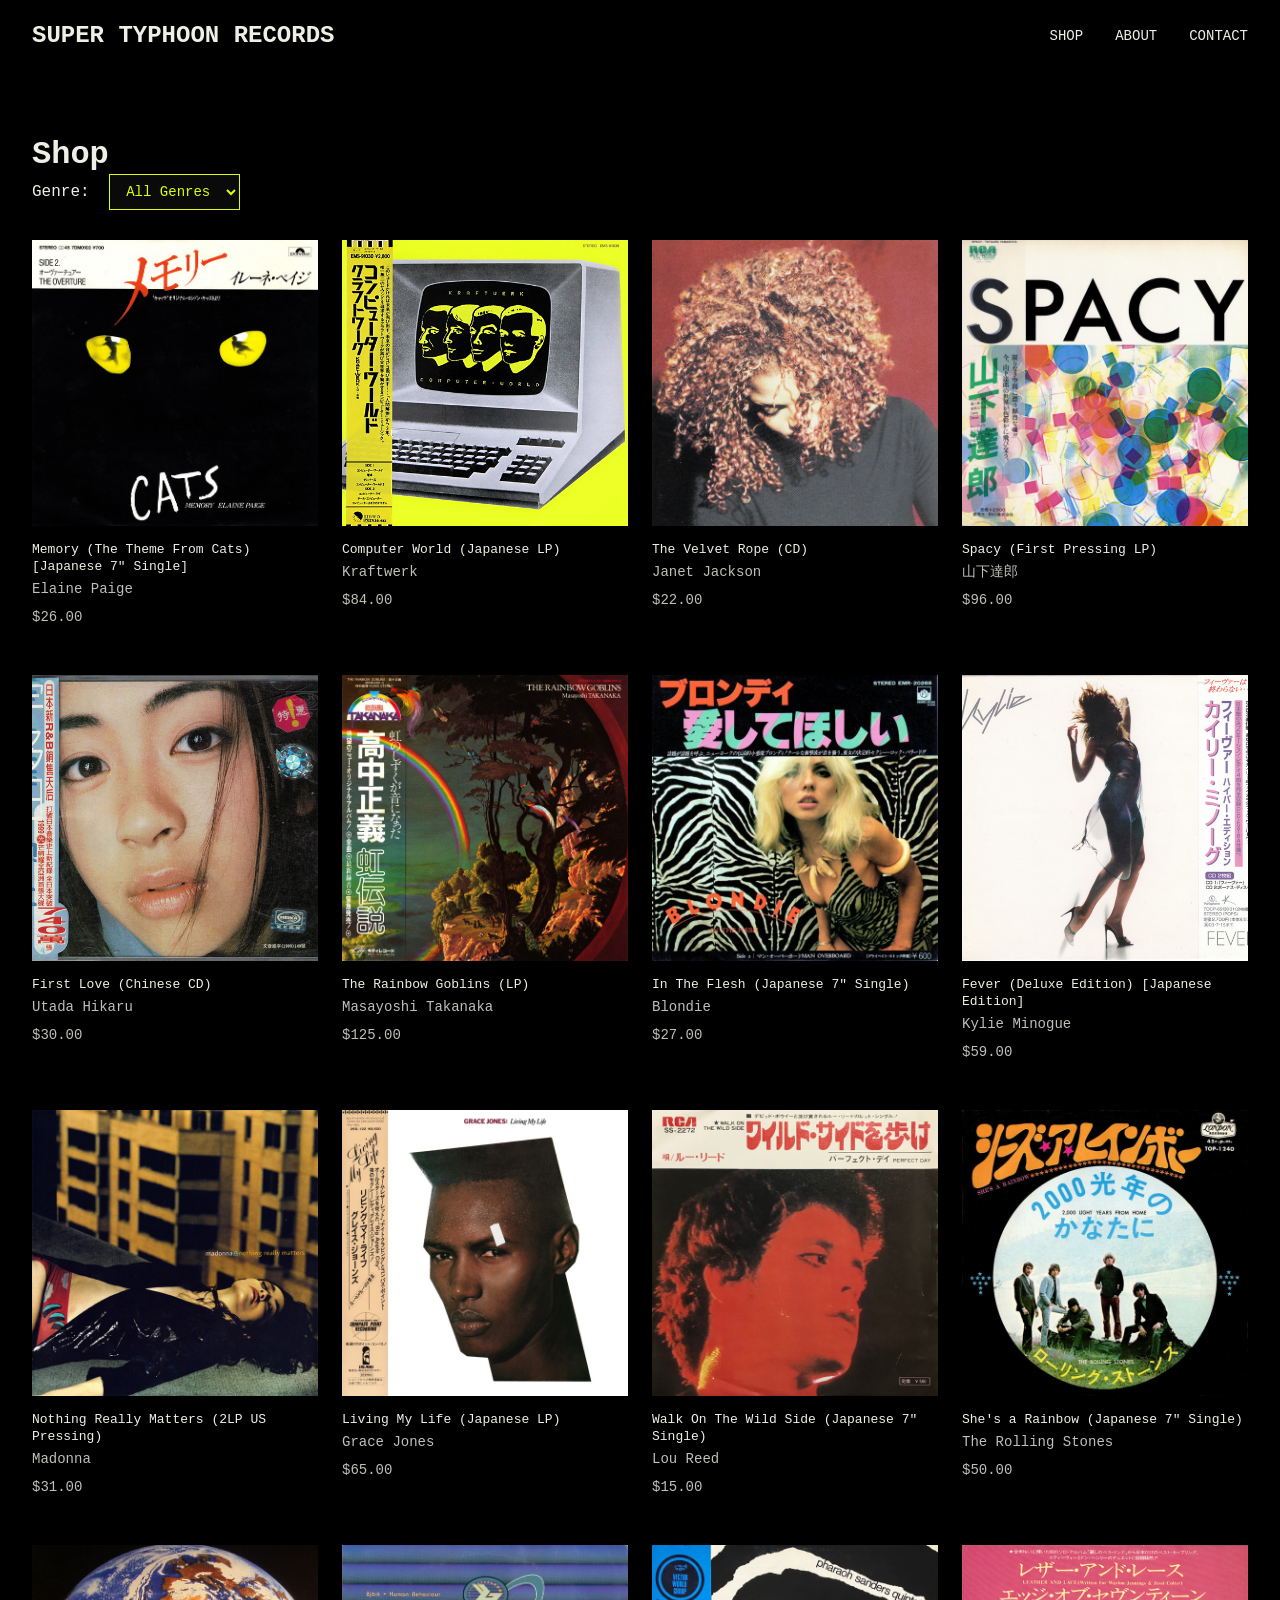
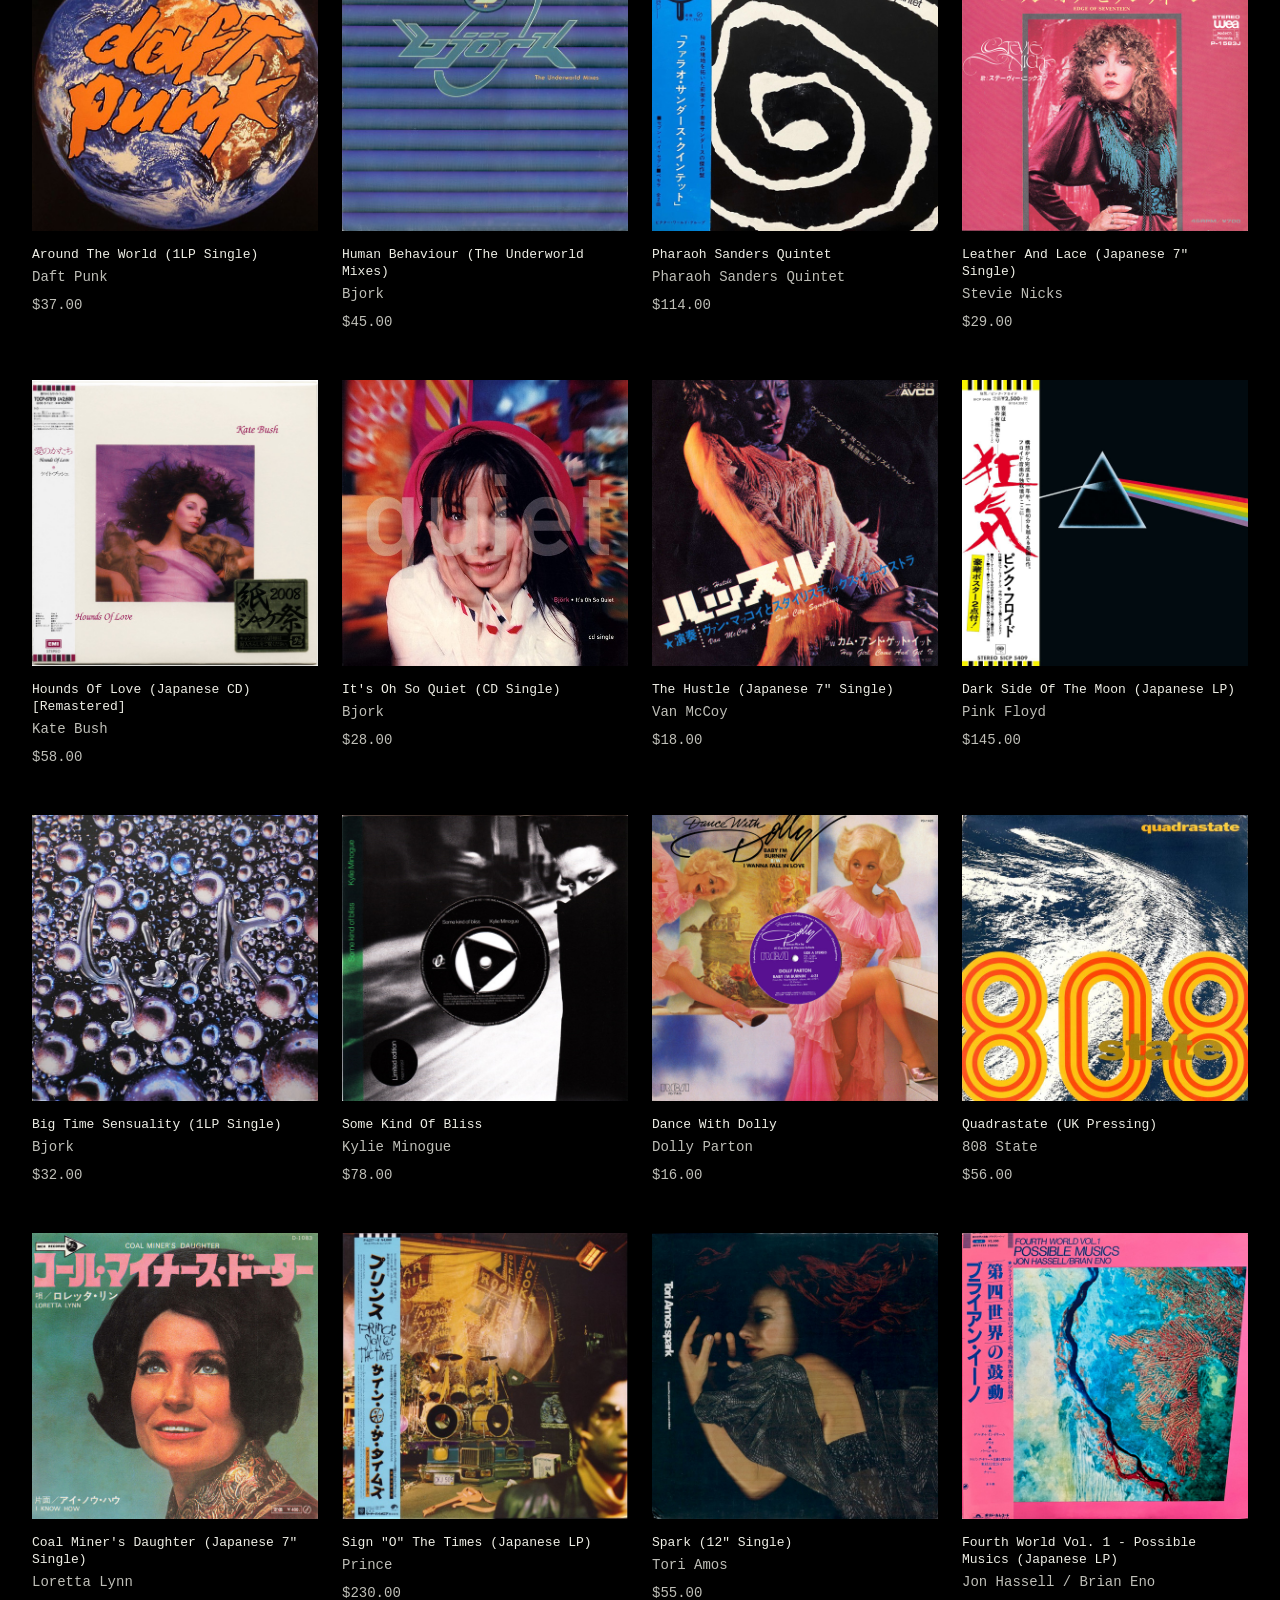
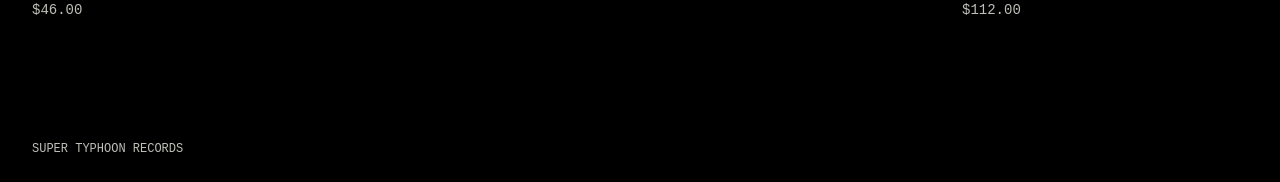
<file: index.html>
<!DOCTYPE html>
<html lang="en">

<head>
    <meta charset="UTF-8">
    <meta name="viewport" content="width=device-width, initial-scale=1.0">

    <title>Super Typhoon Records</title>

    <link rel="stylesheet" href="style.css">
</head>


<body>


    <header>
        <div class="site-header">

            <a href="index.html" class="site-title">
                SUPER TYPHOON RECORDS
            </a>

            <nav aria-label="Main navigation">
                <ul>
                    <li>
                        <a href="index.html">Shop</a>
                    </li>
                    <li>
                        <a href="about.html">About</a>
                    </li>
                    <li>
                        <a href="contact.html">Contact</a>
                    </li>
                </ul>
            </nav>

        </div>
    </header>




    <main>

        <section class="shop">

            <h2>Shop</h2>

            <div class="filters">

    <label for="genre-filter">Genre:</label>

    <select id="genre-filter">

        <option value="all">All Genres</option>
        <option value="Electronic">Electronic</option>
        <option value="Pop">Pop</option>
        <option value="Rock">Rock</option>
        <option value="Jazz">Jazz</option>
        <option value="R&B">R&B</option>
        <option value="Disco">Disco</option>
        <option value="Funk">Funk</option>
        <option value="Folk">Folk</option>
        <option value="Country">Country</option>

    </select>

</div>

            <div class="record-grid" id="record-grid">

                

            </div>

        </section>

    </main>


    <footer>

        <p>SUPER TYPHOON RECORDS</p>

    </footer>


    <script src="shop.js"></script>

</body>

</html>
</file>
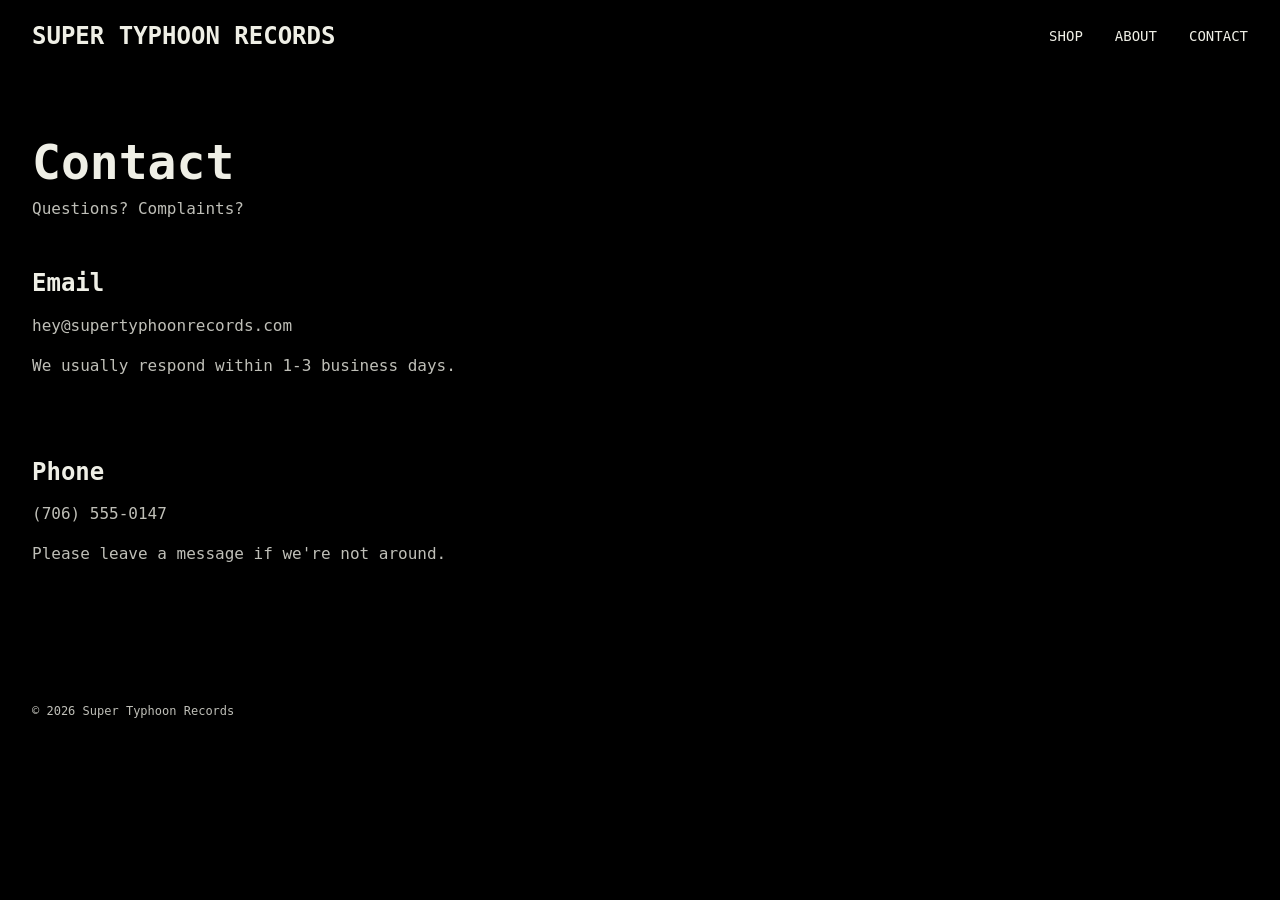
<file: contact.html>
<!DOCTYPE html>
<html lang="en">
<head>
    <meta charset="UTF-8">
    <meta name="viewport" content="width=device-width, initial-scale=1.0">

    <title>Contact — Super Typhoon Records</title>

    <link rel="stylesheet" href="style.css">
</head>

<body>

    <header>
        <div class="site-header">

            <a href="index.html" class="site-title">
                SUPER TYPHOON RECORDS
            </a>

            <nav aria-label="Main navigation">
                <ul>
                    <li>
                        <a href="index.html">Shop</a>
                    </li>
                    <li>
                        <a href="about.html">About</a>
                    </li>
                    <li>
                        <a href="contact.html">Contact</a>
                    </li>
                </ul>
            </nav>

        </div>
    </header>


    <main>

        <section class="contact" aria-labelledby="contact-heading">

            <header class="section-header">
                <h1 id="contact-heading">Contact</h1>
                <p>Questions? Complaints?</p>
            </header>


            <div class="contact-content">

                <section>
                    <h2>Email</h2>

                    <p>
                        <a href="mailto:hey@supertyphoonrecords.com">
                            hey@supertyphoonrecords.com
                        </a>
                    </p>

                    <p>
                        We usually respond within 1-3 business days.
                    </p>
                </section>


                <section>
                    <h2>Phone</h2>

                    <p>
                        <a href="tel:+17065550147">
                            (706) 555-0147
                        </a>
                    </p>

                    <p>
                        Please leave a message if we're not around.
                    </p>
                </section>

            </div>

        </section>

    </main>


    <footer>
        <p>&copy; 2026 Super Typhoon Records</p>
    </footer>

</body>
</html>
</file>
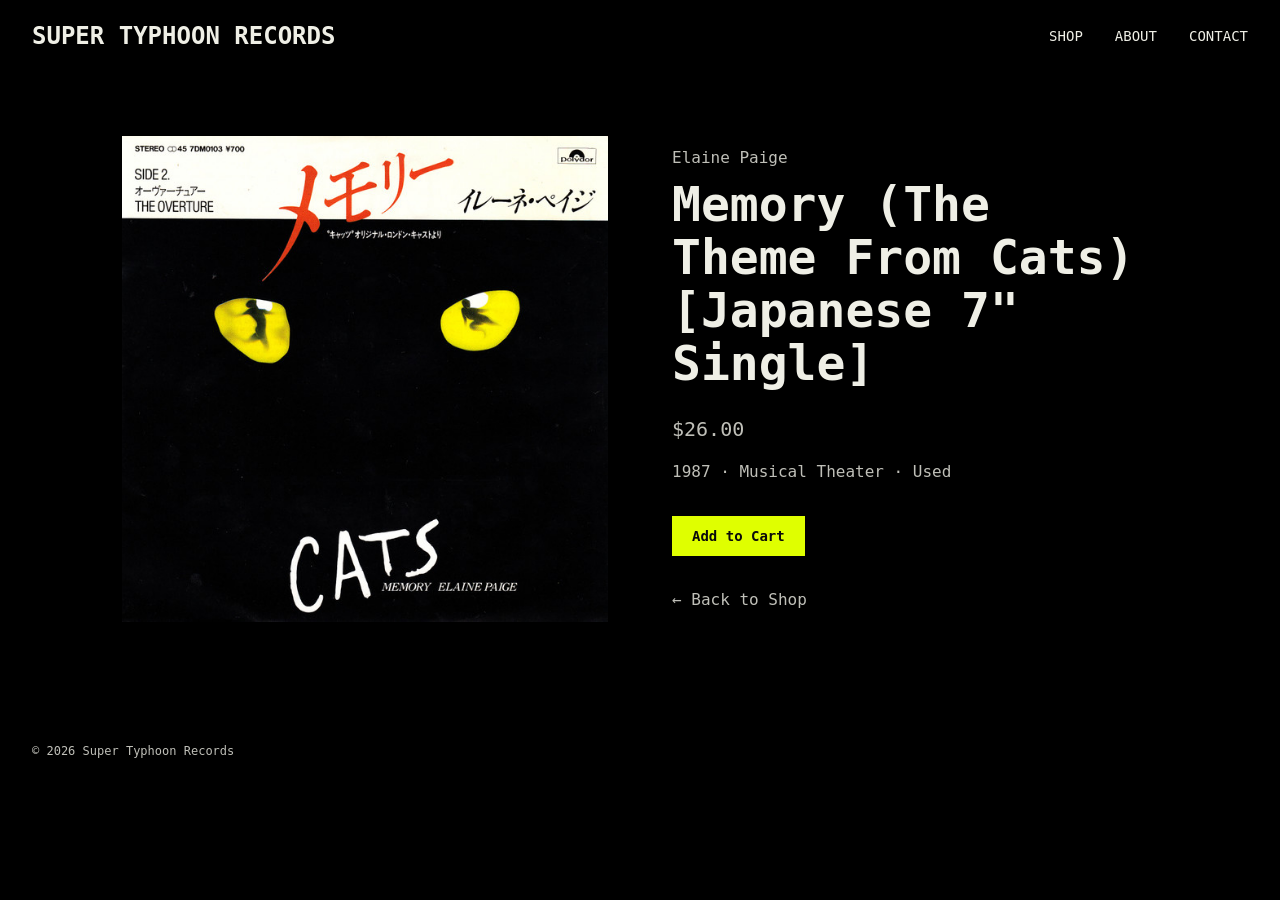
<file: memory.html>
<!DOCTYPE html>
<html lang="en">

<head>
    <meta charset="UTF-8">
    <meta name="viewport" content="width=device-width, initial-scale=1.0">

    <title>Memory (1987) — Super Typhoon Records</title>

    <link rel="stylesheet" href="style.css">
</head>

<body>

    <header>
        <div class="site-header">

            <a href="index.html" class="site-title">
                SUPER TYPHOON RECORDS
            </a>

            <nav aria-label="Main navigation">
                <ul>
                    <li>
                        <a href="index.html">Shop</a>
                    </li>
                    <li>
                        <a href="about.html">About</a>
                    </li>
                    <li>
                        <a href="contact.html">Contact</a>
                    </li>
                </ul>
            </nav>

        </div>
    </header>


    <main>

        <article class="record-page">

            <div class="record-image">
                <img
                    src="images/cats-cover.jpg"
                    alt="Memory Elaine Paige Japanese 7&quot; Single">
            </div>


            <div class="record-info">

                <p>Elaine Paige</p>

                <h1>Memory (The Theme From Cats) [Japanese 7" Single]</h1>

                <p class="record-price">$26.00</p>

                <p>
                    1987 · Musical Theater · Used
                </p>


                <button type="button">
                    Add to Cart
                </button>

                <p>
                    <a href="index.html">← Back to Shop</a>
                </p>

            </div>

        </article>

    </main>


    <footer>
        <p>&copy; 2026 Super Typhoon Records</p>
    </footer>

</body>

</html>
</file>
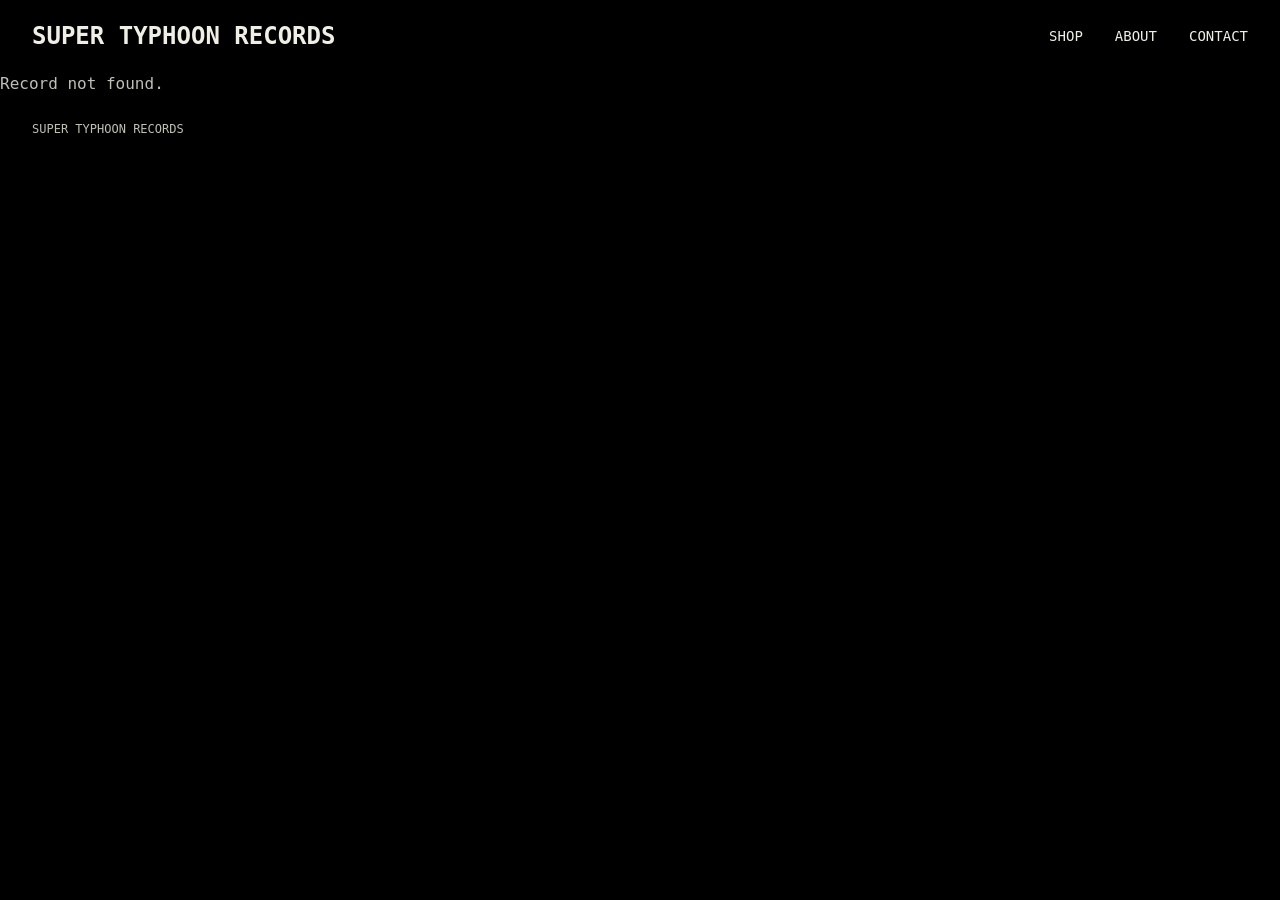
<file: record.html>
<!DOCTYPE html>
<html lang="en">

<head>
    <meta charset="UTF-8">
    <meta name="viewport" content="width=device-width, initial-scale=1.0">

    <title>Record — Super Typhoon Records</title>

    <link rel="stylesheet" href="style.css">
</head>

<body>

    <header>
        <div class="site-header">

            <a href="index.html" class="site-title">
                SUPER TYPHOON RECORDS
            </a>

            <nav aria-label="Main navigation">
                <ul>
                    <li>
                        <a href="index.html">Shop</a>
                    </li>
                    <li>
                        <a href="about.html">About</a>
                    </li>
                    <li>
                        <a href="contact.html">Contact</a>
                    </li>
                </ul>
            </nav>

        </div>
    </header>


    <main>

        <section class="record-page">

            <figure>
                <img id="record-image" src="" alt="">
            </figure>


            <article class="record-info">

                <p id="record-artist"></p>

                <h2 id="record-name"></h2>

                <p id="record-price"></p>


                <dl>

                    <dt>Year</dt>
                    <dd id="record-year"></dd>

                    <dt>Genre</dt>
                    <dd id="record-genre"></dd>

                </dl>


                <button type="button">
                    Add to Cart
                </button>


                <p>
                    <a href="index.html">← Back to Shop</a>
                </p>

            </article>

        </section>

    </main>


    <footer>
        <p>SUPER TYPHOON RECORDS</p>
    </footer>


    <script src="record.js"></script>

</body>
</html>
</file>
<file: style.css>
/* ========================================
   typhoon records
   main stylesheet
   ======================================== */


/* ----------------------------------------
   reset
   ---------------------------------------- */

* {
    box-sizing: border-box;
    margin: 0;
    padding: 0;
}

html {
    scroll-behavior: smooth;
}

body {
    background-color: #000000;
    color: #efefe6;
    font-family: "IBM Plex Mono", monospace;
    font-size: 16px;
    font-weight: 400;
    line-height: 1.5;
}

:root{
    --primary-color: #000000;
    --secondary-color: #efefe6;
    --font-size-base: 16px;
}


/* ----------------------------------------
   typography
   ---------------------------------------- */

h1 {
    font-size: 48px;
    font-weight: 600;
    line-height: 1.1;
}

h2 {
    font-size: 32px;
    font-weight: 600;
    line-height: 1.2;
}

h3 {
    font-size: 24px;
    font-weight: 500;
    line-height: 1.3;
}

h4 {
    font-size: 20px;
    font-weight: 500;
    line-height: 1.3;
}

p {
    font-size: 16px;
    font-weight: 400;
    line-height: 1.5;
    font-weight: 400;
    opacity: 0.8;
}

small {
    font-size: 12px;
    font-weight: 400;
    line-height: 1.4;
}


/* ----------------------------------------
   links
   ---------------------------------------- */

a {
    color: inherit;
    text-decoration: none;
}

a:hover {
    text-decoration: underline;
}


/* ----------------------------------------
   header
   ---------------------------------------- */

.site-header {
    display: flex;
    justify-content: space-between;
    align-items: center;

    padding: 24px 32px;

}

.site-title {
    font-size: 24px;
    font-weight: 600;
    line-height: 1;
}

.site-title:hover {
    text-decoration: none;
    cursor: pointer;
}


/* ----------------------------------------
   navigation
   ---------------------------------------- */

nav ul {
    display: flex;
    gap: 32px;

    list-style: none;
}

nav a {
    font-size: 14px;
    font-weight: 500;
    text-transform: uppercase;
}

nav a:hover {
    text-decoration: underline;
}

::selection {
    background-color: #a492e8;
    color: #000000;
}


/* ----------------------------------------
   main content
   ---------------------------------------- */

main {
    width: 100%;
}

.shop {
    padding: 64px 32px 96px;
}


/* ----------------------------------------
   shop header
   ---------------------------------------- */

.section-header {
    margin-bottom: 48px;
}

.section-header h1 {
    margin-bottom: 8px;
}

.section-header p {
    font-size: 16px;
}


/* ----------------------------------------
   record grid
   ---------------------------------------- */

.record-grid {
    display: grid;
    grid-template-columns: repeat(4, 1fr);
    gap: 48px 24px;
}


/* ----------------------------------------
   record
   ---------------------------------------- */

.record {
    min-width: 0;
}

.record h3 {
    margin: 0;
    font-size: 13px;
    font-weight: normal;
}

.record p {
    margin: 4px 0 0;
    font-size: 12px;
}

.record figure {
    width: 100%;
}

.record img {
    display: block;

    width: 100%;
    aspect-ratio: 1 / 1;

    object-fit: cover;

    margin-bottom: 16px;

    background-color: #000000;
}

.record figcaption h2 {
    font-size: 16px;
    font-weight: 500;
    line-height: 1.3;

    margin-bottom: 4px;
}

.record figcaption p {
    font-size: 14px;
    line-height: 1.4;
}

.record figcaption p:last-child {
    margin-top: 8px;
    font-weight: 500;
}

.filters {
    margin-bottom: 30px;
}

.filters label {
    margin-right: 10px;
}

.filters select {
    background-color: #0a0a0a;
    color: #dfff00;
    border: 1px solid #dfff00;
    padding: 8px 12px;
    font-family: "IBM Plex Mono", monospace;
    font-size: 14px;
}


/* ----------------------------------------
   record hover
   ---------------------------------------- */

.record a:hover {
    text-decoration: none;
}

.record a:hover img {
    opacity: 0.75;
}

.record a:hover h2 {
    text-decoration: underline;
}


/* ----------------------------------------
   footer
   ---------------------------------------- */

footer {
    padding: 24px 32px;

}

footer p {
    font-size: 12px;
}


/* ----------------------------------------
   responsive
   ---------------------------------------- */

/* tablet */

@media (max-width: 900px) {

    .record-grid {
        grid-template-columns: repeat(2, 1fr);
    }

}


/* mobile */

@media (max-width: 600px) {

    .site-header {
        flex-direction: column;
        align-items: flex-start;
        gap: 24px;

        padding: 20px;
    }

    nav ul {
        gap: 20px;
    }

    .shop {
        padding: 48px 20px 72px;
    }

    .section-header {
        margin-bottom: 32px;
    }

    h1 {
        font-size: 40px;
    }

    .record-grid {
        grid-template-columns: 1fr;
        gap: 40px;
    }

    footer {
        padding: 20px;
    }

    @media (max-width: 600px) {

    .about {
        padding: 48px 20px 72px;
    }

    .about-content {
        grid-template-columns: 1fr;
        gap: 40px;
    }

    .about-content section:last-child {
        grid-column: span 1;
    }

    @media (max-width: 600px) {

    .contact {
        padding: 48px 20px 72px;
    }

    .contact-content {
        grid-template-columns: 1fr;
        gap: 40px;
    }

    .contact-content section:last-child {
        grid-column: span 1;
    }

}

}
}
.about {
    max-width: 1000px;
    padding: 64px 32px 96px;
}

.about-content {
    display: grid;
    grid-template-columns: repeat(2, 1fr);
    gap: 64px 48px;
}

.about-content section:last-child {
    grid-column: span 2;
}

.about-content h2 {
    font-size: 24px;
    margin-bottom: 16px;
}

.about-content p {
    max-width: 650px;
    margin-bottom: 16px;
}

.contact {
    max-width: 1000px;
    padding: 64px 32px 96px;
}

.contact-content {
    display: grid;
    grid-template-columns: repeat(2, 1fr);
    gap: 64px 48px;
}

.contact-content section:last-child {
    grid-column: span 2;
}

.contact-content h2 {
    font-size: 24px;
    margin-bottom: 16px;
}

.contact-content p {
    max-width: 650px;
    margin-bottom: 16px;
}

::selection {
    background-color:rgb(231, 255, 47);
    color: black;
}

/* ----------------------------------------
   RECORD LISTING PAGE
   ---------------------------------------- */

.record-page {
    display: grid;
    grid-template-columns: 1fr 1fr;
    gap: 64px;

    max-width: 1100px;
    margin: 0 auto;
    padding: 64px 32px 96px;
}

.record-image img {
    display: block;
    width: 100%;
    aspect-ratio: 1 / 1;
    object-fit: cover;
}

.record-info {
    display: flex;
    flex-direction: column;
    justify-content: center;
}

.record-info h1 {
    margin: 8px 0 24px;
}

.record-price {
    font-size: 20px;
    margin-bottom: 16px;
}

.record-info button {
    width: fit-content;

    margin: 32px 0;

    padding: 12px 20px;

    background-color: #dfff00;
    color: #0a0a0a;

    border: none;

    font-family: inherit;
    font-size: 14px;
    font-weight: 600;

    cursor: pointer;
}

.record-info button:hover {
    opacity: 0.75;
}


/* ----------------------------------------
   MOBILE
   ---------------------------------------- */

@media (max-width: 600px) {

    .record-page {
        grid-template-columns: 1fr;
        gap: 40px;

        padding: 48px 20px 72px;
    }

    .record-info h1 {
        font-size: 36px;
    }

}
</file>
